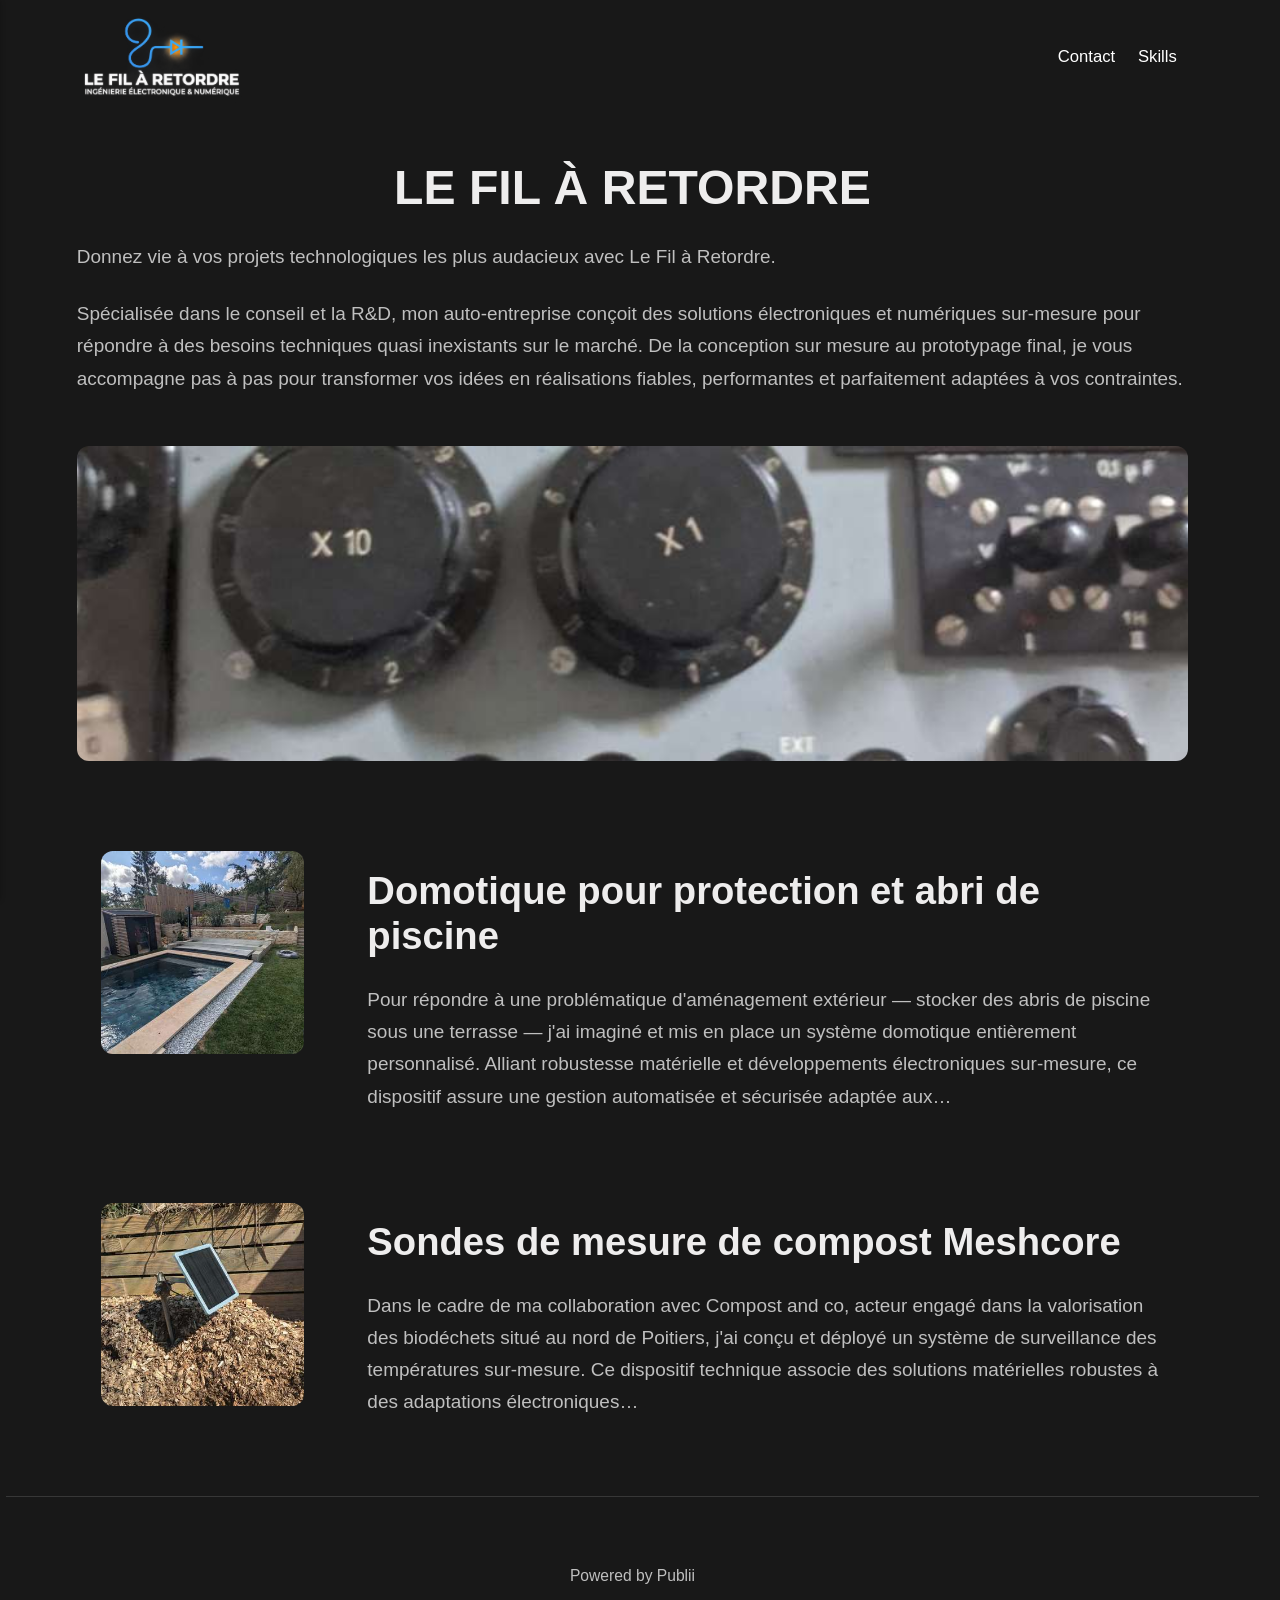
<file: index.html>
<!DOCTYPE html><html lang="fr"><head><meta charset="utf-8"><meta http-equiv="X-UA-Compatible" content="IE=edge"><meta name="viewport" content="width=device-width,initial-scale=1"><title>Le Fil à Retordre</title><meta name="generator" content="Publii Open-Source CMS for Static Site"><link rel="canonical" href="https://julienrat.github.io/lefilaretordre/"><link rel="alternate" type="application/atom+xml" href="https://julienrat.github.io/lefilaretordre/feed.xml" title="Le Fil à Retordre - RSS"><link rel="alternate" type="application/json" href="https://julienrat.github.io/lefilaretordre/feed.json" title="Le Fil à Retordre - JSON"><meta property="og:title" content="Le Fil à Retordre"><meta property="og:image" content="https://julienrat.github.io/lefilaretordre/media/website/Logo-cable-bleu-et-diode-lumineuse.png"><meta property="og:image:width" content="1697"><meta property="og:image:height" content="927"><meta property="og:site_name" content="Le Fil à Retordre"><meta property="og:description" content=""><meta property="og:url" content="https://julienrat.github.io/lefilaretordre/"><meta property="og:type" content="website"><link rel="stylesheet" href="https://julienrat.github.io/lefilaretordre/assets/css/style.css?v&#x3D;519131e8060291a4a00409a6a3310e10"><script type="application/ld+json">{"@context":"http://schema.org","@type":"Organization","name":"Le Fil à Retordre","logo":"https://julienrat.github.io/lefilaretordre/media/website/Logo-cable-bleu-et-diode-lumineuse.png","url":"https://julienrat.github.io/lefilaretordre/","sameAs":["https://www.linkedin.com/in/julienrat/"]}</script><noscript><style>img[loading] {
                    opacity: 1;
                }</style></noscript></head><body class="home-template"><header class="top js-header"><a class="logo" href="https://julienrat.github.io/lefilaretordre/"><img src="https://julienrat.github.io/lefilaretordre/media/website/Logo-cable-bleu-et-diode-lumineuse.png" alt="Le Fil à Retordre" width="1697" height="927"></a><nav class="navbar js-navbar" aria-label="Main"><button class="navbar__toggle js-toggle" aria-label="Menu" aria-haspopup="true" aria-expanded="false"><span class="navbar__toggle-box"><span class="navbar__toggle-inner">Menu</span></span></button><ul class="navbar__menu"><li><a href="https://julienrat.github.io/lefilaretordre/contact/" target="_self">Contact</a></li><li><a href="https://julienrat.github.io/lefilaretordre/domaines-de-competences/" target="_self">Skills</a></li></ul></nav></header><main><div class="hero"><header class="hero__content"><div class="wrapper"><h1 class="align-center"><strong>LE FIL À RETORDRE</strong></h1><p>Donnez vie à vos projets technologiques les plus audacieux avec Le Fil à Retordre.</p><p>Spécialisée dans le conseil et la R&amp;D, mon auto-entreprise conçoit des solutions électroniques et numériques sur-mesure pour répondre à des besoins techniques quasi inexistants sur le marché. De la conception sur mesure au prototypage final, je vous accompagne pas à pas pour transformer vos idées en réalisations fiables, performantes et parfaitement adaptées à vos contraintes.</p></div></header><figure class="hero__image"><div class="hero__image-wrapper"><img src="https://julienrat.github.io/lefilaretordre/media/website/IMG_20200110_142027_preview-2.jpeg" srcset="https://julienrat.github.io/lefilaretordre/media/website/responsive/IMG_20200110_142027_preview-2-xs.jpeg 640w, https://julienrat.github.io/lefilaretordre/media/website/responsive/IMG_20200110_142027_preview-2-sm.jpeg 768w, https://julienrat.github.io/lefilaretordre/media/website/responsive/IMG_20200110_142027_preview-2-md.jpeg 1024w, https://julienrat.github.io/lefilaretordre/media/website/responsive/IMG_20200110_142027_preview-2-lg.jpeg 1366w, https://julienrat.github.io/lefilaretordre/media/website/responsive/IMG_20200110_142027_preview-2-xl.jpeg 1600w, https://julienrat.github.io/lefilaretordre/media/website/responsive/IMG_20200110_142027_preview-2-2xl.jpeg 1920w" sizes="88vw" loading="eager" width="1783" height="322" alt=""></div></figure></div><div class="wrapper feed"><article class="feed__item feed__item--centered"><figure class="feed__image"><img src="https://julienrat.github.io/lefilaretordre/media/posts/5/PXL_20260821_090522345.jpg" srcset="https://julienrat.github.io/lefilaretordre/media/posts/5/responsive/PXL_20260821_090522345-xs.jpg 640w, https://julienrat.github.io/lefilaretordre/media/posts/5/responsive/PXL_20260821_090522345-sm.jpg 768w, https://julienrat.github.io/lefilaretordre/media/posts/5/responsive/PXL_20260821_090522345-md.jpg 1024w" sizes="(min-width: 600px) calc(4.38vw + 143px), 87.86vw" loading="lazy" height="2268" width="4032" alt=""></figure><div class="feed__content"><header><div class="feed__meta"></div><h2 class="feed__title"><a href="https://julienrat.github.io/lefilaretordre/domotique-pour-protection-et-abri-de-piscine/">Domotique pour protection et abri de piscine</a></h2></header><p>Pour répondre à une problématique d'aménagement extérieur — stocker des abris de piscine sous une terrasse — j'ai imaginé et mis en place un système domotique entièrement personnalisé. Alliant robustesse matérielle et développements électroniques sur-mesure, ce dispositif assure une gestion automatisée et sécurisée adaptée aux&hellip;</p></div></article><article class="feed__item feed__item--centered"><figure class="feed__image"><img src="https://julienrat.github.io/lefilaretordre/media/posts/3/PXL_20260320_132410784_preview-2.jpeg" srcset="https://julienrat.github.io/lefilaretordre/media/posts/3/responsive/PXL_20260320_132410784_preview-2-xs.jpeg 640w, https://julienrat.github.io/lefilaretordre/media/posts/3/responsive/PXL_20260320_132410784_preview-2-sm.jpeg 768w, https://julienrat.github.io/lefilaretordre/media/posts/3/responsive/PXL_20260320_132410784_preview-2-md.jpeg 1024w" sizes="(min-width: 600px) calc(4.38vw + 143px), 87.86vw" loading="lazy" height="1440" width="2560" alt=""></figure><div class="feed__content"><header><div class="feed__meta"></div><h2 class="feed__title"><a href="https://julienrat.github.io/lefilaretordre/sondes-de-mesure-de-compost-meshcore/">Sondes de mesure de compost Meshcore</a></h2></header><p>Dans le cadre de ma collaboration avec Compost and co, acteur engagé dans la valorisation des biodéchets situé au nord de Poitiers, j'ai conçu et déployé un système de surveillance des températures sur-mesure. Ce dispositif technique associe des solutions matérielles robustes à des adaptations électroniques&hellip;</p></div></article></div></main><footer class="footer"><div class="wrapper"><div class="footer__copyright"><p>Powered by Publii</p></div><div class="footer__social"><a href="https://www.linkedin.com/in/julienrat/" aria-label="LinkedIn"><svg><use xlink:href="https://julienrat.github.io/lefilaretordre/assets/svg/svg-map.svg#linkedin"/></svg></a></div><button id="backToTop" class="footer__bttop" aria-label="Back to top" title="Back to top"><svg width="20" height="20"><use xlink:href="https://julienrat.github.io/lefilaretordre/assets/svg/svg-map.svg#toparrow"/></svg></button></div></footer><script defer="defer" src="https://julienrat.github.io/lefilaretordre/assets/js/scripts.min.js?v&#x3D;548663b90e1600fd2c2dd54433d04b71"></script><script>window.publiiThemeMenuConfig={mobileMenuMode:'sidebar',animationSpeed:300,submenuWidth: 'auto',doubleClickTime:500,mobileMenuExpandableSubmenus:true,relatedContainerForOverlayMenuSelector:'.top'};</script><script>var images = document.querySelectorAll('img[loading]');
        for (var i = 0; i < images.length; i++) {
            if (images[i].complete) {
                images[i].classList.add('is-loaded');
            } else {
                images[i].addEventListener('load', function () {
                    this.classList.add('is-loaded');
                }, false);
            }
        }</script></body></html>
</file>
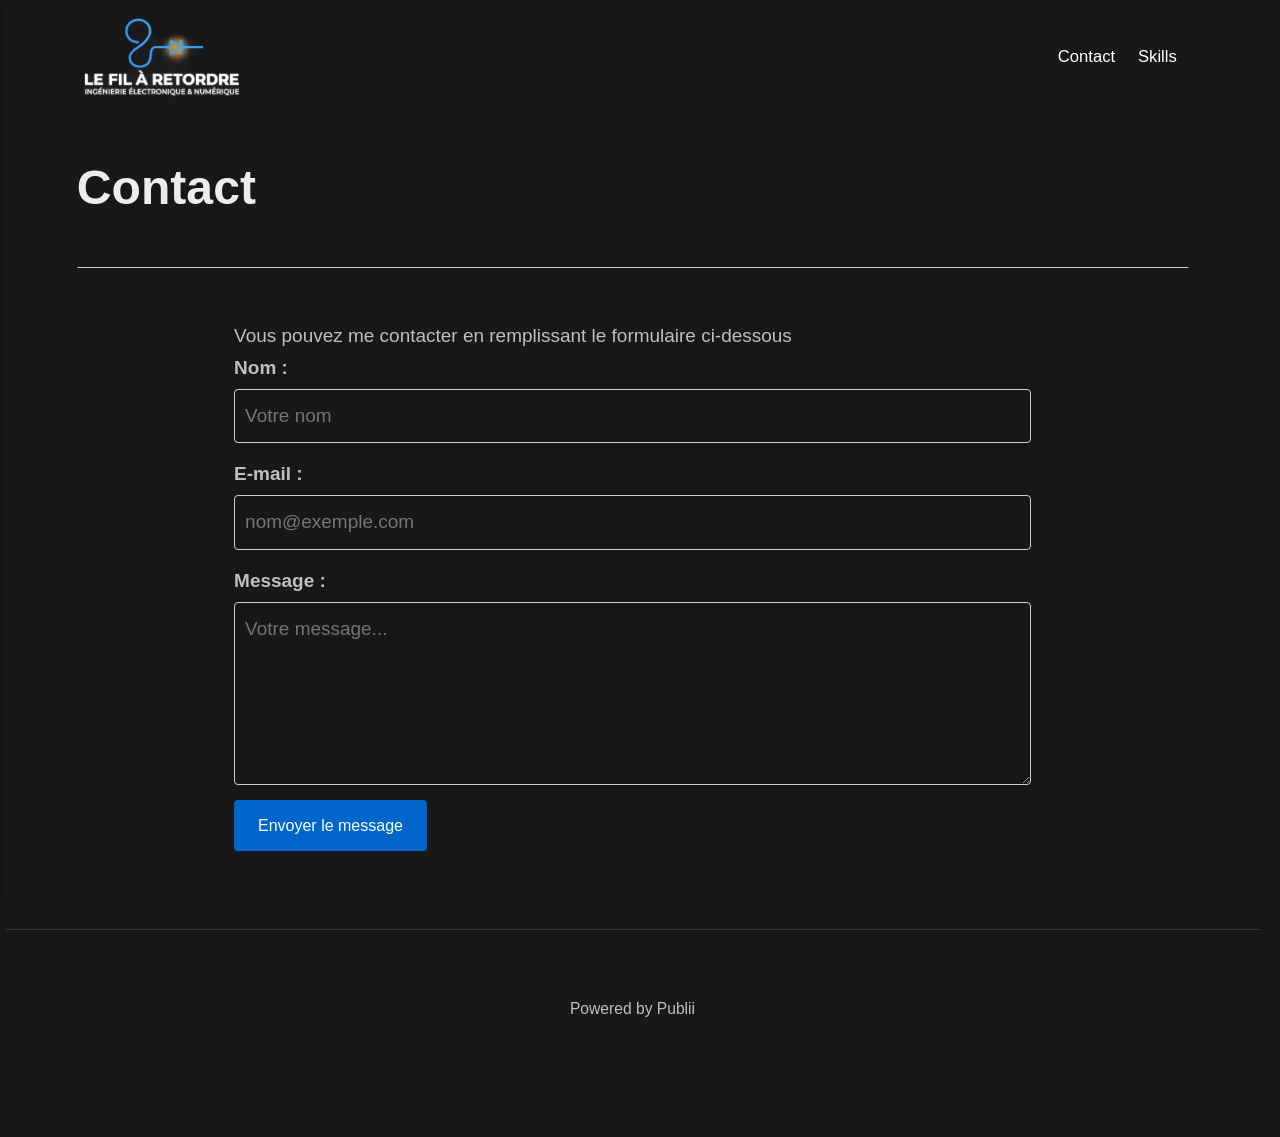
<file: contact/index.html>
<!DOCTYPE html><html lang="fr"><head><meta charset="utf-8"><meta http-equiv="X-UA-Compatible" content="IE=edge"><meta name="viewport" content="width=device-width,initial-scale=1"><title>Contact - Le Fil à Retordre</title><meta name="description" content="--&gt; Vous pouvez me contacter en remplissant le formulaire ci-dessous Nom : E-mail : Message : Envoyer le message"><meta name="generator" content="Publii Open-Source CMS for Static Site"><link rel="canonical" href="https://julienrat.github.io/lefilaretordre/contact/"><link rel="alternate" type="application/atom+xml" href="https://julienrat.github.io/lefilaretordre/feed.xml" title="Le Fil à Retordre - RSS"><link rel="alternate" type="application/json" href="https://julienrat.github.io/lefilaretordre/feed.json" title="Le Fil à Retordre - JSON"><meta property="og:title" content="Contact"><meta property="og:image" content="https://julienrat.github.io/lefilaretordre/media/website/Logo-cable-bleu-et-diode-lumineuse.png"><meta property="og:image:width" content="1697"><meta property="og:image:height" content="927"><meta property="og:site_name" content="Le Fil à Retordre"><meta property="og:description" content="--&gt; Vous pouvez me contacter en remplissant le formulaire ci-dessous Nom : E-mail : Message : Envoyer le message"><meta property="og:url" content="https://julienrat.github.io/lefilaretordre/contact/"><meta property="og:type" content="article"><link rel="stylesheet" href="https://julienrat.github.io/lefilaretordre/assets/css/style.css?v&#x3D;519131e8060291a4a00409a6a3310e10"><script type="application/ld+json">{"@context":"http://schema.org","@type":"Article","mainEntityOfPage":{"@type":"WebPage","@id":"https://julienrat.github.io/lefilaretordre/contact/"},"headline":"Contact","datePublished":"2026-10-27T17:14+01:00","dateModified":"2026-10-28T00:44+01:00","image":{"@type":"ImageObject","url":"https://julienrat.github.io/lefilaretordre/media/website/Logo-cable-bleu-et-diode-lumineuse.png","height":927,"width":1697},"description":"--> Vous pouvez me contacter en remplissant le formulaire ci-dessous Nom : E-mail : Message : Envoyer le message","author":{"@type":"Person","name":"Julien RAT","url":"https://julienrat.github.io/lefilaretordre/authors/julien-rat/"},"publisher":{"@type":"Organization","name":"Julien RAT","logo":{"@type":"ImageObject","url":"https://julienrat.github.io/lefilaretordre/media/website/Logo-cable-bleu-et-diode-lumineuse.png","height":927,"width":1697}}}</script><noscript><style>img[loading] {
                    opacity: 1;
                }</style></noscript></head><body class="page-template"><header class="top js-header"><a class="logo" href="https://julienrat.github.io/lefilaretordre/"><img src="https://julienrat.github.io/lefilaretordre/media/website/Logo-cable-bleu-et-diode-lumineuse.png" alt="Le Fil à Retordre" width="1697" height="927"></a><nav class="navbar js-navbar" aria-label="Main"><button class="navbar__toggle js-toggle" aria-label="Menu" aria-haspopup="true" aria-expanded="false"><span class="navbar__toggle-box"><span class="navbar__toggle-inner">Menu</span></span></button><ul class="navbar__menu"><li class="active"><a href="https://julienrat.github.io/lefilaretordre/contact/" target="_self">Contact</a></li><li><a href="https://julienrat.github.io/lefilaretordre/domaines-de-competences/" target="_self">Skills</a></li></ul></nav></header><main class="page"><article class="content"><div class="hero hero--noimage"><header class="hero__content"><div class="wrapper"><h1>Contact</h1></div></header></div><div class="entry-wrapper content__entry"><form action="https://formsubmit.co/julienrat@riseup.net" method="POST"><input type="hidden" name="_next" value="https://votre-site.com/merci.html"> <input type="text" name="_honey" style="display: none;"><div>Vous pouvez me contacter en remplissant le formulaire ci-dessous</div><input type="hidden" name="_subject" value="Nouveau message depuis le site Web !"> <input type="text" name="_honey" style="display: none;"> <input type="hidden" name="_next" value="https://julienrat.github.io/lefilaretordre/merci"><div style="margin-bottom: 15px;"><label style="display: block; font-weight: bold; margin-bottom: 5px;" for="name">Nom :</label> <input type="text" id="name" name="name" required="" placeholder="Votre nom" style="width: 100%; padding: 10px; border: 1px solid #ccc; border-radius: 4px;"></div><div style="margin-bottom: 15px;"><label style="display: block; font-weight: bold; margin-bottom: 5px;" for="email">E-mail :</label> <input type="email" id="email" name="email" required="" placeholder="nom@exemple.com" style="width: 100%; padding: 10px; border: 1px solid #ccc; border-radius: 4px;"></div><div style="margin-bottom: 15px;"><label style="display: block; font-weight: bold; margin-bottom: 5px;" for="message">Message :</label> <textarea id="message" style="width: 100%; padding: 10px; border: 1px solid #ccc; border-radius: 4px;" name="message" required="" rows="5" placeholder="Votre message..."></textarea></div><button style="background-color: #0066cc; color: white; border: none; padding: 12px 24px; border-radius: 4px; cursor: pointer; font-size: 16px;" type="submit">Envoyer le message</button></form></div></article></main><footer class="footer"><div class="wrapper"><div class="footer__copyright"><p>Powered by Publii</p></div><div class="footer__social"><a href="https://www.linkedin.com/in/julienrat/" aria-label="LinkedIn"><svg><use xlink:href="https://julienrat.github.io/lefilaretordre/assets/svg/svg-map.svg#linkedin"/></svg></a></div><button id="backToTop" class="footer__bttop" aria-label="Back to top" title="Back to top"><svg width="20" height="20"><use xlink:href="https://julienrat.github.io/lefilaretordre/assets/svg/svg-map.svg#toparrow"/></svg></button></div></footer><script defer="defer" src="https://julienrat.github.io/lefilaretordre/assets/js/scripts.min.js?v&#x3D;548663b90e1600fd2c2dd54433d04b71"></script><script>window.publiiThemeMenuConfig={mobileMenuMode:'sidebar',animationSpeed:300,submenuWidth: 'auto',doubleClickTime:500,mobileMenuExpandableSubmenus:true,relatedContainerForOverlayMenuSelector:'.top'};</script><script>var images = document.querySelectorAll('img[loading]');
        for (var i = 0; i < images.length; i++) {
            if (images[i].complete) {
                images[i].classList.add('is-loaded');
            } else {
                images[i].addEventListener('load', function () {
                    this.classList.add('is-loaded');
                }, false);
            }
        }</script></body></html>
</file>
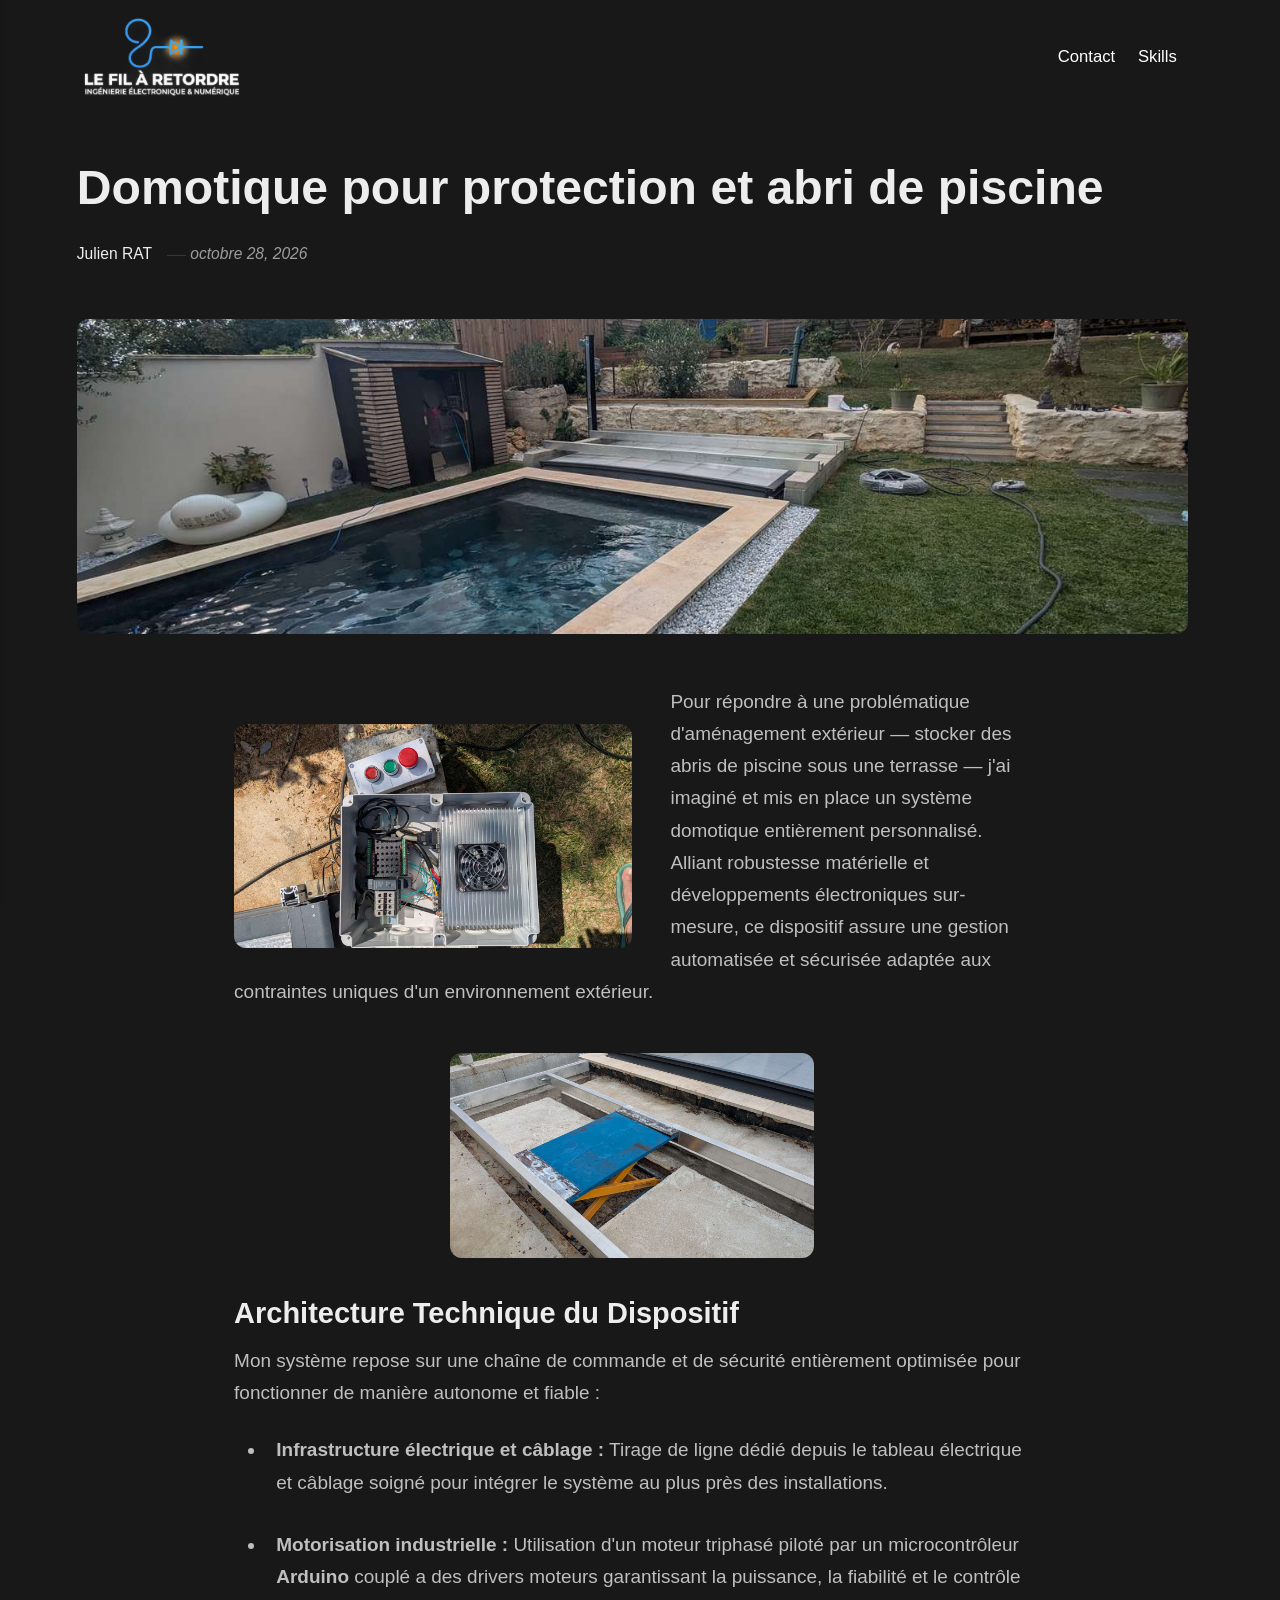
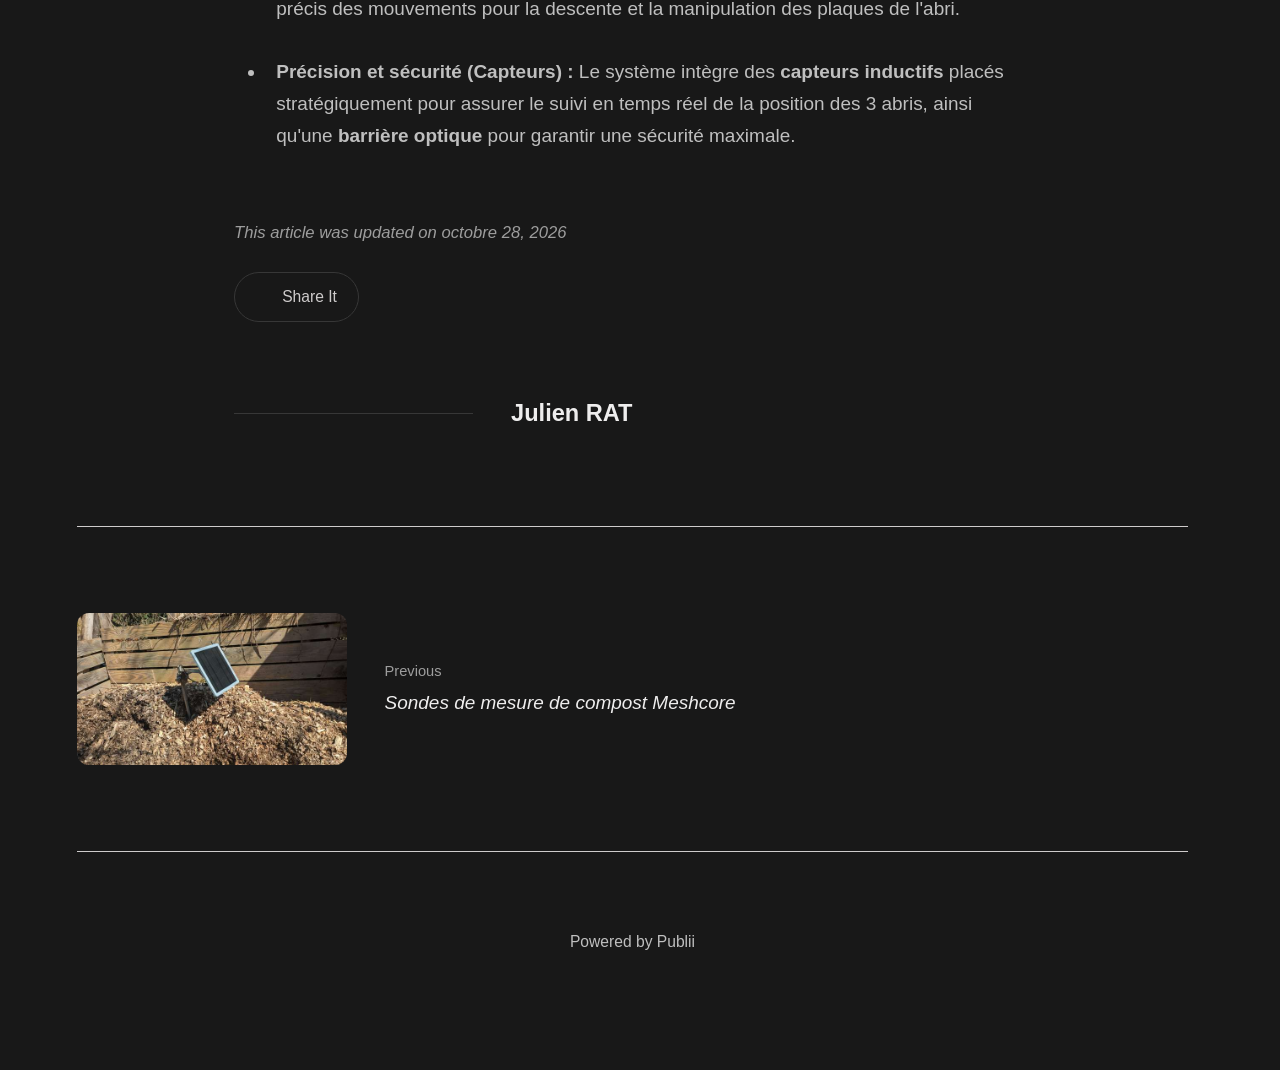
<file: domotique-pour-protection-et-abri-de-piscine/index.html>
<!DOCTYPE html><html lang="fr"><head><meta charset="utf-8"><meta http-equiv="X-UA-Compatible" content="IE=edge"><meta name="viewport" content="width=device-width,initial-scale=1"><title>Domotique pour protection et abri de piscine - Le Fil à Retordre</title><meta name="description" content="Pour répondre à une problématique d&#x27;aménagement extérieur — stocker des abris de piscine sous une terrasse — j&#x27;ai imaginé et mis en place un système domotique entièrement personnalisé. Alliant robustesse matérielle et développements électroniques sur-mesure, ce dispositif assure une gestion automatisée et sécurisée adaptée aux&amp;hellip;"><meta name="generator" content="Publii Open-Source CMS for Static Site"><link rel="canonical" href="https://julienrat.github.io/lefilaretordre/domotique-pour-protection-et-abri-de-piscine/"><link rel="alternate" type="application/atom+xml" href="https://julienrat.github.io/lefilaretordre/feed.xml" title="Le Fil à Retordre - RSS"><link rel="alternate" type="application/json" href="https://julienrat.github.io/lefilaretordre/feed.json" title="Le Fil à Retordre - JSON"><meta property="og:title" content="Domotique pour protection et abri de piscine"><meta property="og:image" content="https://julienrat.github.io/lefilaretordre/media/posts/5/PXL_20260821_090522345.jpg"><meta property="og:image:width" content="4032"><meta property="og:image:height" content="2268"><meta property="og:site_name" content="Le Fil à Retordre"><meta property="og:description" content="Pour répondre à une problématique d&#x27;aménagement extérieur — stocker des abris de piscine sous une terrasse — j&#x27;ai imaginé et mis en place un système domotique entièrement personnalisé. Alliant robustesse matérielle et développements électroniques sur-mesure, ce dispositif assure une gestion automatisée et sécurisée adaptée aux&amp;hellip;"><meta property="og:url" content="https://julienrat.github.io/lefilaretordre/domotique-pour-protection-et-abri-de-piscine/"><meta property="og:type" content="article"><link rel="stylesheet" href="https://julienrat.github.io/lefilaretordre/assets/css/style.css?v&#x3D;519131e8060291a4a00409a6a3310e10"><script type="application/ld+json">{"@context":"http://schema.org","@type":"Article","mainEntityOfPage":{"@type":"WebPage","@id":"https://julienrat.github.io/lefilaretordre/domotique-pour-protection-et-abri-de-piscine/"},"headline":"Domotique pour protection et abri de piscine","datePublished":"2026-10-28T01:13+01:00","dateModified":"2026-10-28T09:00+01:00","image":{"@type":"ImageObject","url":"https://julienrat.github.io/lefilaretordre/media/posts/5/PXL_20260821_090522345.jpg","height":2268,"width":4032},"description":"Pour répondre à une problématique d'aménagement extérieur — stocker des abris de piscine sous une terrasse — j'ai imaginé et mis en place un système domotique entièrement personnalisé. Alliant robustesse matérielle et développements électroniques sur-mesure, ce dispositif assure une gestion automatisée et sécurisée adaptée aux&hellip;","author":{"@type":"Person","name":"Julien RAT","url":"https://julienrat.github.io/lefilaretordre/authors/julien-rat/"},"publisher":{"@type":"Organization","name":"Julien RAT","logo":{"@type":"ImageObject","url":"https://julienrat.github.io/lefilaretordre/media/website/Logo-cable-bleu-et-diode-lumineuse.png","height":927,"width":1697}}}</script><noscript><style>img[loading] {
                    opacity: 1;
                }</style></noscript></head><body class="post-template"><header class="top js-header"><a class="logo" href="https://julienrat.github.io/lefilaretordre/"><img src="https://julienrat.github.io/lefilaretordre/media/website/Logo-cable-bleu-et-diode-lumineuse.png" alt="Le Fil à Retordre" width="1697" height="927"></a><nav class="navbar js-navbar" aria-label="Main"><button class="navbar__toggle js-toggle" aria-label="Menu" aria-haspopup="true" aria-expanded="false"><span class="navbar__toggle-box"><span class="navbar__toggle-inner">Menu</span></span></button><ul class="navbar__menu"><li><a href="https://julienrat.github.io/lefilaretordre/contact/" target="_self">Contact</a></li><li><a href="https://julienrat.github.io/lefilaretordre/domaines-de-competences/" target="_self">Skills</a></li></ul></nav></header><main class="post"><article class="content"><div class="hero"><header class="hero__content"><div class="wrapper"><h1>Domotique pour protection et abri de piscine</h1><div class="feed__meta content__meta"><a href="https://julienrat.github.io/lefilaretordre/authors/julien-rat/" class="feed__author">Julien RAT</a> <time datetime="2026-10-28T01:13" class="feed__date">octobre 28, 2026</time></div></div></header><figure class="hero__image"><div class="hero__image-wrapper"><img src="https://julienrat.github.io/lefilaretordre/media/posts/5/PXL_20260821_090522345.jpg" srcset="https://julienrat.github.io/lefilaretordre/media/posts/5/responsive/PXL_20260821_090522345-xs.jpg 640w, https://julienrat.github.io/lefilaretordre/media/posts/5/responsive/PXL_20260821_090522345-sm.jpg 768w, https://julienrat.github.io/lefilaretordre/media/posts/5/responsive/PXL_20260821_090522345-md.jpg 1024w, https://julienrat.github.io/lefilaretordre/media/posts/5/responsive/PXL_20260821_090522345-lg.jpg 1366w, https://julienrat.github.io/lefilaretordre/media/posts/5/responsive/PXL_20260821_090522345-xl.jpg 1600w, https://julienrat.github.io/lefilaretordre/media/posts/5/responsive/PXL_20260821_090522345-2xl.jpg 1920w" sizes="88vw" loading="eager" height="2268" width="4032" alt=""></div></figure></div><div class="entry-wrapper content__entry"><div class="container"><div id="model-response-message-contentr_efbd90b1325b8460" class="markdown markdown-main-panel md-content enable-luminous-fast-follows enable-updated-hr-color" dir="ltr" aria-busy="false" aria-live="polite"><figure class="post__image post__image--left"><img loading="lazy" src="https://julienrat.github.io/lefilaretordre/media/posts/5/PXL_20260718_105013225.MP.jpg" alt="" width="4032" height="2268" sizes="(max-width: 1920px) 100vw, 1920px" srcset="https://julienrat.github.io/lefilaretordre/media/posts/5/responsive/PXL_20260718_105013225.MP-xs.jpg 640w, https://julienrat.github.io/lefilaretordre/media/posts/5/responsive/PXL_20260718_105013225.MP-sm.jpg 768w, https://julienrat.github.io/lefilaretordre/media/posts/5/responsive/PXL_20260718_105013225.MP-md.jpg 1024w, https://julienrat.github.io/lefilaretordre/media/posts/5/responsive/PXL_20260718_105013225.MP-lg.jpg 1366w, https://julienrat.github.io/lefilaretordre/media/posts/5/responsive/PXL_20260718_105013225.MP-xl.jpg 1600w, https://julienrat.github.io/lefilaretordre/media/posts/5/responsive/PXL_20260718_105013225.MP-2xl.jpg 1920w"></figure>Pour répondre à une problématique d'aménagement extérieur — stocker des abris de piscine sous une terrasse — j'ai imaginé et mis en place un système domotique entièrement personnalisé. Alliant robustesse matérielle et développements électroniques sur-mesure, ce dispositif assure une gestion automatisée et sécurisée adaptée aux contraintes uniques d'un environnement extérieur.<p></p><h3 data-path-to-node="4"><figure class="post__image post__image--center"><img loading="lazy" src="https://julienrat.github.io/lefilaretordre/media/posts/5/PXL_20260629_075053554.jpg" alt="" width="364" height="205" sizes="(max-width: 1920px) 100vw, 1920px" srcset="https://julienrat.github.io/lefilaretordre/media/posts/5/responsive/PXL_20260629_075053554-xs.jpg 640w, https://julienrat.github.io/lefilaretordre/media/posts/5/responsive/PXL_20260629_075053554-sm.jpg 768w, https://julienrat.github.io/lefilaretordre/media/posts/5/responsive/PXL_20260629_075053554-md.jpg 1024w, https://julienrat.github.io/lefilaretordre/media/posts/5/responsive/PXL_20260629_075053554-lg.jpg 1366w, https://julienrat.github.io/lefilaretordre/media/posts/5/responsive/PXL_20260629_075053554-xl.jpg 1600w, https://julienrat.github.io/lefilaretordre/media/posts/5/responsive/PXL_20260629_075053554-2xl.jpg 1920w"></figure></h3><h3 data-path-to-node="4">Architecture Technique du Dispositif</h3><p data-path-to-node="5">Mon système repose sur une chaîne de commande et de sécurité entièrement optimisée pour fonctionner de manière autonome et fiable :</p><ul data-path-to-node="6"><li><p data-path-to-node="6,0,0"><strong data-path-to-node="6,0,0" data-index-in-node="0">Infrastructure électrique et câblage :</strong> Tirage de ligne dédié depuis le tableau électrique et câblage soigné pour intégrer le système au plus près des installations.</p></li><li><p data-path-to-node="6,1,0"><strong data-path-to-node="6,1,0" data-index-in-node="0">Motorisation industrielle :</strong> Utilisation d'un moteur triphasé piloté par un microcontrôleur <strong data-path-to-node="6,1,0" data-index-in-node="91">Arduino </strong>couplé a des drivers moteurs garantissant la puissance, la fiabilité et le contrôle précis des mouvements pour la descente et la manipulation des plaques de l'abri.</p></li><li><p data-path-to-node="6,2,0"><strong data-path-to-node="6,2,0" data-index-in-node="0">Précision et sécurité (Capteurs) :</strong> Le système intègre des <strong data-path-to-node="6,2,0" data-index-in-node="58">capteurs inductifs</strong> placés stratégiquement pour assurer le suivi en temps réel de la position des 3 abris, ainsi qu'une <strong data-path-to-node="6,2,0" data-index-in-node="177">barrière optique</strong> pour garantir une sécurité maximale.</p></li></ul></div></div></div><footer class="content__footer"><div class="entry-wrapper"><p class="content__updated">This article was updated on octobre 28, 2026</p><div class="content__actions"><div class="content__share"><button class="btn--icon content__share-button js-content__share-button"><svg width="20" height="20" aria-hidden="true"><use xlink:href="https://julienrat.github.io/lefilaretordre/assets/svg/svg-map.svg#share"></use></svg> <span>Share It</span></button><div class="content__share-popup js-content__share-popup"></div></div></div><div class="content__bio bio"><div><h3 class="h4 bio__name"><a href="https://julienrat.github.io/lefilaretordre/authors/julien-rat/" rel="author">Julien RAT</a></h3></div></div></div><nav class="content__nav"><div class="wrapper"><div class="content__nav-inner"><div class="content__nav-prev"><a href="https://julienrat.github.io/lefilaretordre/sondes-de-mesure-de-compost-meshcore/" class="content__nav-link" rel="prev"><figure class="content__nav-image"><img src="https://julienrat.github.io/lefilaretordre/media/posts/3/responsive/PXL_20260320_132410784_preview-2-xs.jpeg" class="lazyload" loading="lazy" alt="" height="1440" width="1440"></figure><div><span>Previous</span> Sondes de mesure de compost Meshcore</div></a></div></div></div></nav></footer></article></main><footer class="footer footer--glued"><div class="wrapper"><div class="footer__copyright"><p>Powered by Publii</p></div><div class="footer__social"><a href="https://www.linkedin.com/in/julienrat/" aria-label="LinkedIn"><svg><use xlink:href="https://julienrat.github.io/lefilaretordre/assets/svg/svg-map.svg#linkedin"/></svg></a></div><button id="backToTop" class="footer__bttop" aria-label="Back to top" title="Back to top"><svg width="20" height="20"><use xlink:href="https://julienrat.github.io/lefilaretordre/assets/svg/svg-map.svg#toparrow"/></svg></button></div></footer><script defer="defer" src="https://julienrat.github.io/lefilaretordre/assets/js/scripts.min.js?v&#x3D;548663b90e1600fd2c2dd54433d04b71"></script><script>window.publiiThemeMenuConfig={mobileMenuMode:'sidebar',animationSpeed:300,submenuWidth: 'auto',doubleClickTime:500,mobileMenuExpandableSubmenus:true,relatedContainerForOverlayMenuSelector:'.top'};</script><script>var images = document.querySelectorAll('img[loading]');
        for (var i = 0; i < images.length; i++) {
            if (images[i].complete) {
                images[i].classList.add('is-loaded');
            } else {
                images[i].addEventListener('load', function () {
                    this.classList.add('is-loaded');
                }, false);
            }
        }</script></body></html>
</file>
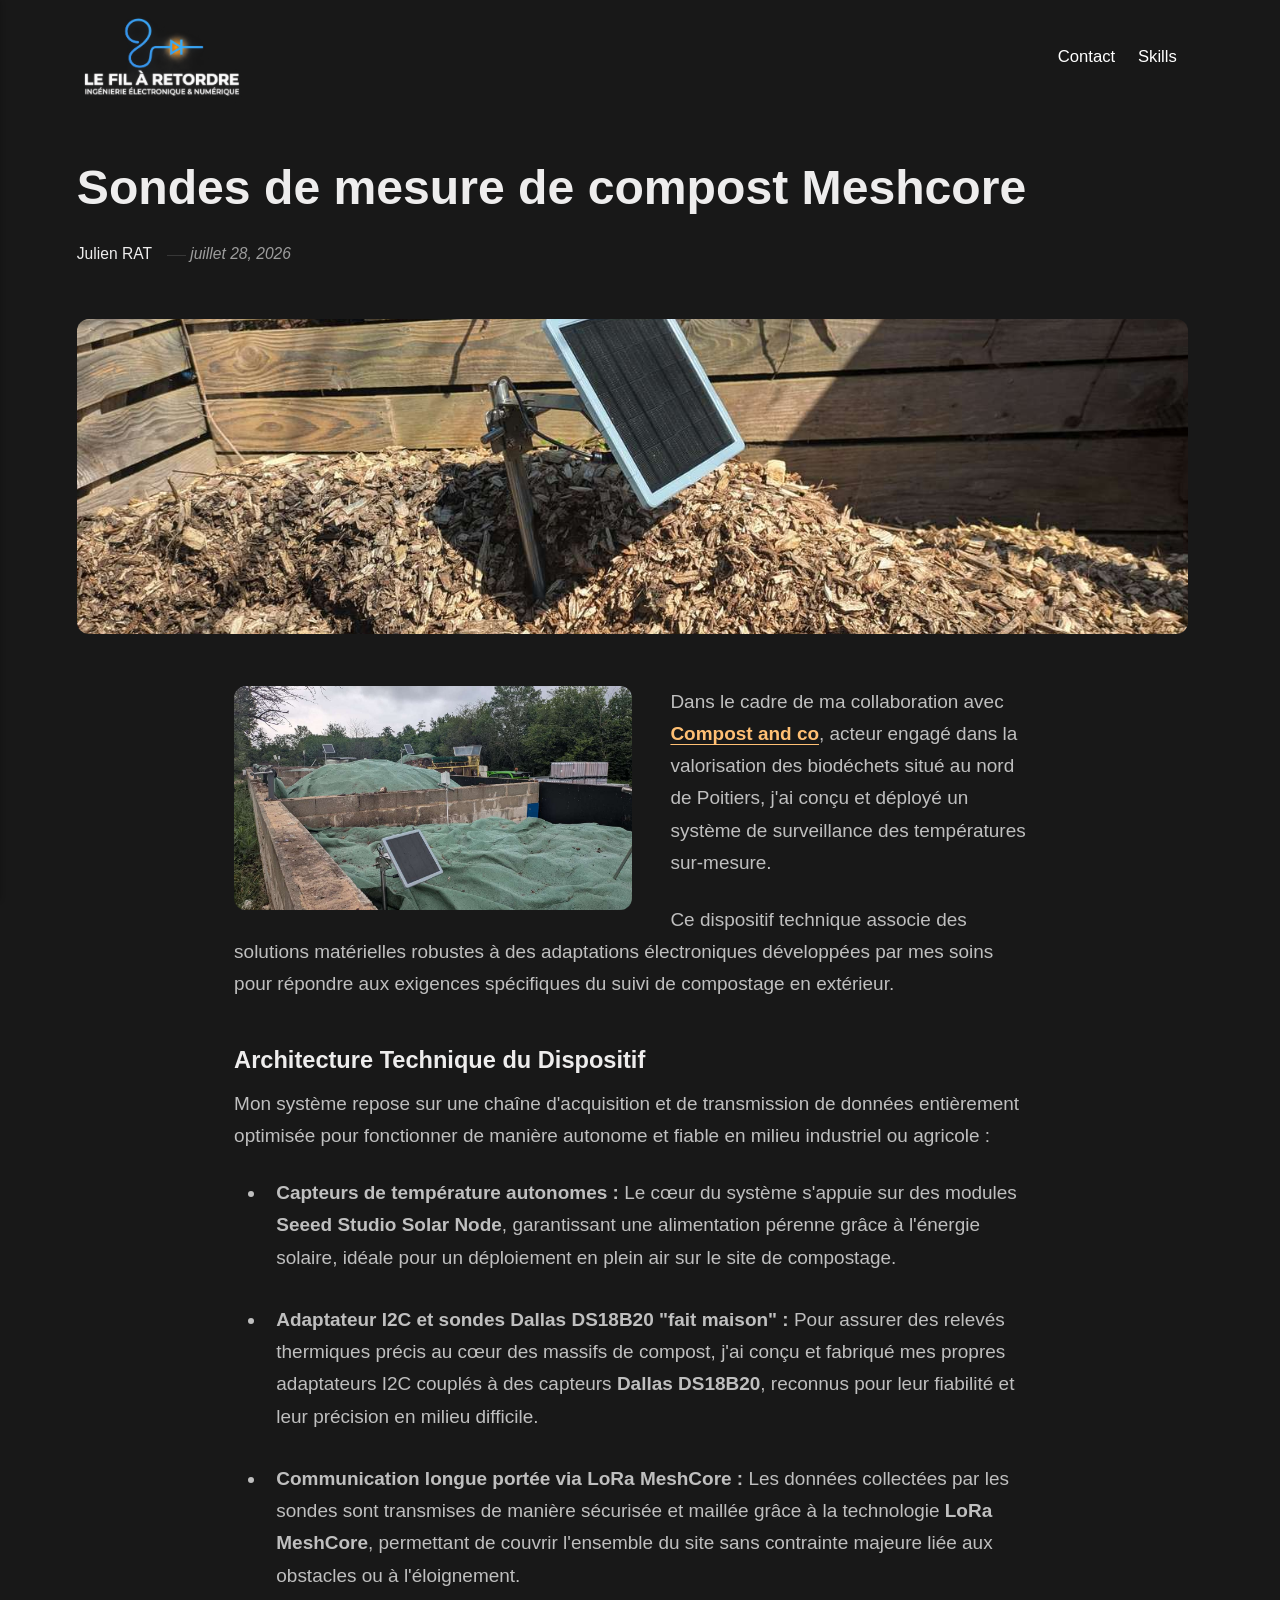
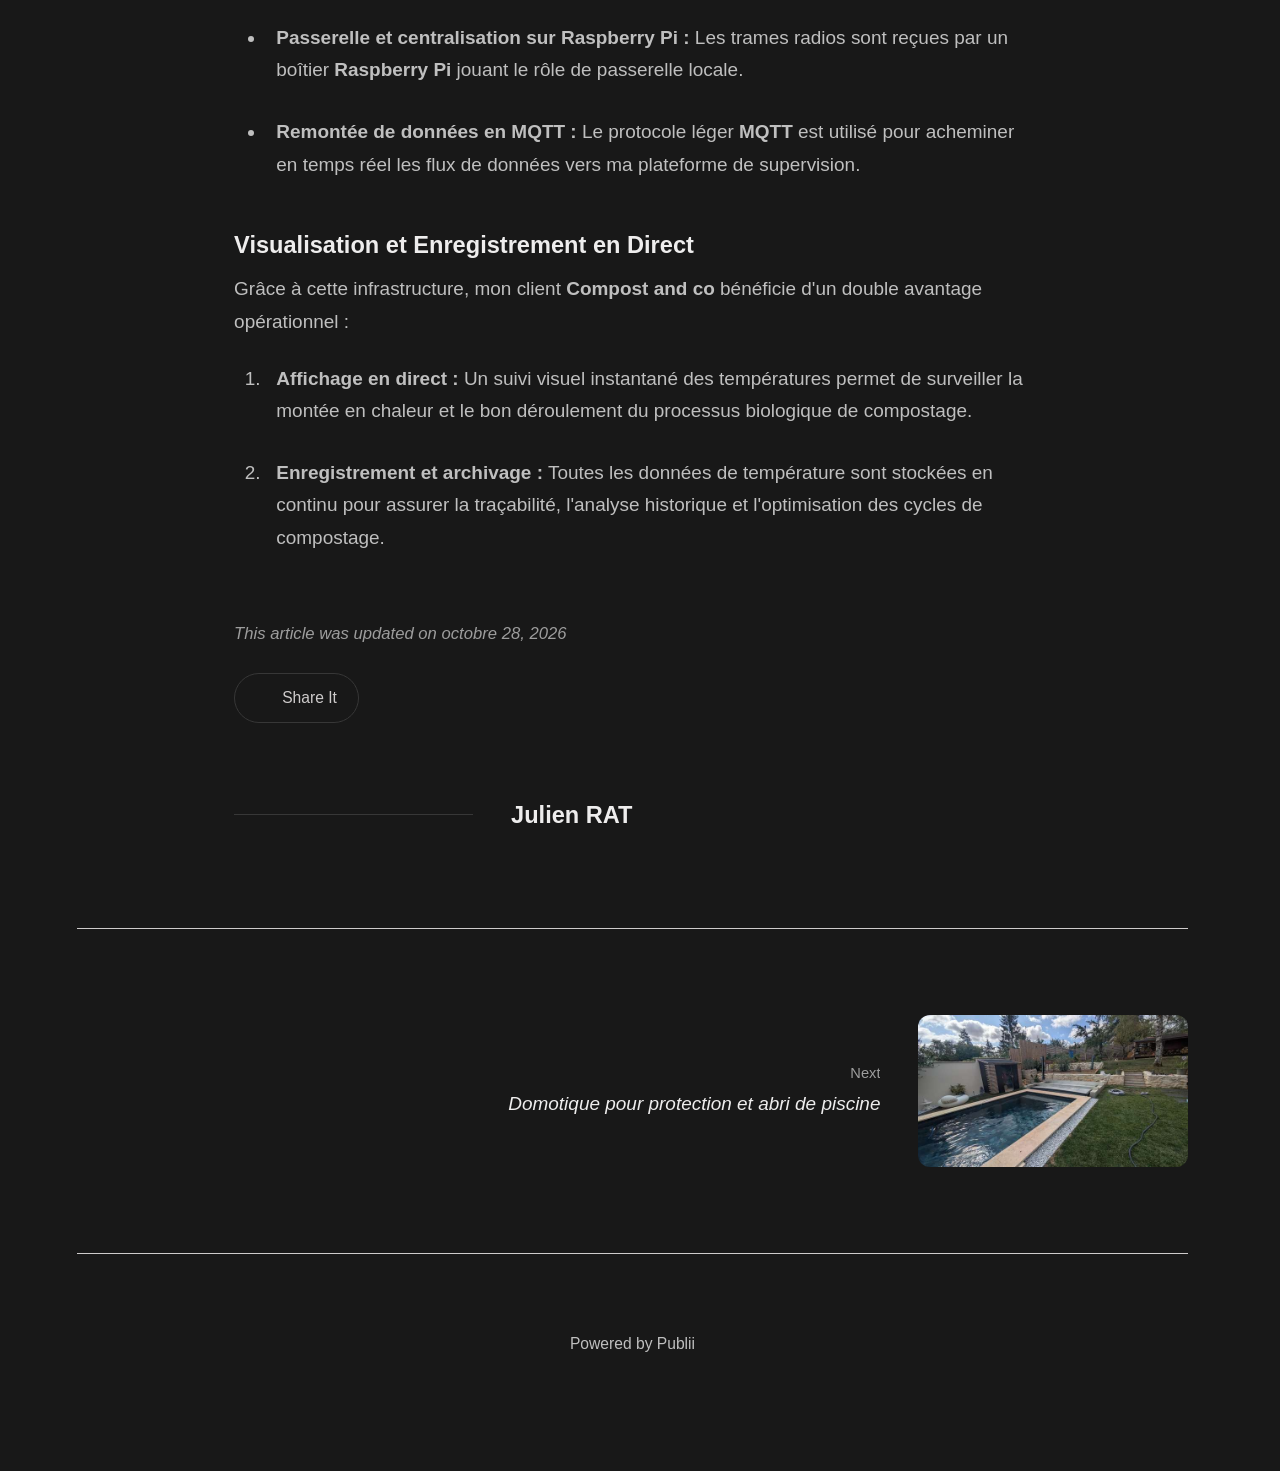
<file: sondes-de-mesure-de-compost-meshcore/index.html>
<!DOCTYPE html><html lang="fr"><head><meta charset="utf-8"><meta http-equiv="X-UA-Compatible" content="IE=edge"><meta name="viewport" content="width=device-width,initial-scale=1"><title>Sondes de mesure de compost Meshcore - Le Fil à Retordre</title><meta name="description" content="Dans le cadre de ma collaboration avec Compost and co, acteur engagé dans la valorisation des biodéchets situé au nord de Poitiers, j&#x27;ai conçu et déployé un système de surveillance des températures sur-mesure. Ce dispositif technique associe des solutions matérielles robustes à des adaptations électroniques&amp;hellip;"><meta name="generator" content="Publii Open-Source CMS for Static Site"><link rel="canonical" href="https://julienrat.github.io/lefilaretordre/sondes-de-mesure-de-compost-meshcore/"><link rel="alternate" type="application/atom+xml" href="https://julienrat.github.io/lefilaretordre/feed.xml" title="Le Fil à Retordre - RSS"><link rel="alternate" type="application/json" href="https://julienrat.github.io/lefilaretordre/feed.json" title="Le Fil à Retordre - JSON"><meta property="og:title" content="Sondes de mesure de compost Meshcore"><meta property="og:image" content="https://julienrat.github.io/lefilaretordre/media/posts/3/PXL_20260320_132410784_preview-2.jpeg"><meta property="og:image:width" content="2560"><meta property="og:image:height" content="1440"><meta property="og:site_name" content="Le Fil à Retordre"><meta property="og:description" content="Dans le cadre de ma collaboration avec Compost and co, acteur engagé dans la valorisation des biodéchets situé au nord de Poitiers, j&#x27;ai conçu et déployé un système de surveillance des températures sur-mesure. Ce dispositif technique associe des solutions matérielles robustes à des adaptations électroniques&amp;hellip;"><meta property="og:url" content="https://julienrat.github.io/lefilaretordre/sondes-de-mesure-de-compost-meshcore/"><meta property="og:type" content="article"><link rel="stylesheet" href="https://julienrat.github.io/lefilaretordre/assets/css/style.css?v&#x3D;519131e8060291a4a00409a6a3310e10"><script type="application/ld+json">{"@context":"http://schema.org","@type":"Article","mainEntityOfPage":{"@type":"WebPage","@id":"https://julienrat.github.io/lefilaretordre/sondes-de-mesure-de-compost-meshcore/"},"headline":"Sondes de mesure de compost Meshcore","datePublished":"2026-07-28T00:05+02:00","dateModified":"2026-10-28T08:36+01:00","image":{"@type":"ImageObject","url":"https://julienrat.github.io/lefilaretordre/media/posts/3/PXL_20260320_132410784_preview-2.jpeg","height":1440,"width":2560},"description":"Dans le cadre de ma collaboration avec Compost and co, acteur engagé dans la valorisation des biodéchets situé au nord de Poitiers, j'ai conçu et déployé un système de surveillance des températures sur-mesure. Ce dispositif technique associe des solutions matérielles robustes à des adaptations électroniques&hellip;","author":{"@type":"Person","name":"Julien RAT","url":"https://julienrat.github.io/lefilaretordre/authors/julien-rat/"},"publisher":{"@type":"Organization","name":"Julien RAT","logo":{"@type":"ImageObject","url":"https://julienrat.github.io/lefilaretordre/media/website/Logo-cable-bleu-et-diode-lumineuse.png","height":927,"width":1697}}}</script><noscript><style>img[loading] {
                    opacity: 1;
                }</style></noscript></head><body class="post-template"><header class="top js-header"><a class="logo" href="https://julienrat.github.io/lefilaretordre/"><img src="https://julienrat.github.io/lefilaretordre/media/website/Logo-cable-bleu-et-diode-lumineuse.png" alt="Le Fil à Retordre" width="1697" height="927"></a><nav class="navbar js-navbar" aria-label="Main"><button class="navbar__toggle js-toggle" aria-label="Menu" aria-haspopup="true" aria-expanded="false"><span class="navbar__toggle-box"><span class="navbar__toggle-inner">Menu</span></span></button><ul class="navbar__menu"><li><a href="https://julienrat.github.io/lefilaretordre/contact/" target="_self">Contact</a></li><li><a href="https://julienrat.github.io/lefilaretordre/domaines-de-competences/" target="_self">Skills</a></li></ul></nav></header><main class="post"><article class="content"><div class="hero"><header class="hero__content"><div class="wrapper"><h1>Sondes de mesure de compost Meshcore</h1><div class="feed__meta content__meta"><a href="https://julienrat.github.io/lefilaretordre/authors/julien-rat/" class="feed__author">Julien RAT</a> <time datetime="2026-07-28T00:05" class="feed__date">juillet 28, 2026</time></div></div></header><figure class="hero__image"><div class="hero__image-wrapper"><img src="https://julienrat.github.io/lefilaretordre/media/posts/3/PXL_20260320_132410784_preview-2.jpeg" srcset="https://julienrat.github.io/lefilaretordre/media/posts/3/responsive/PXL_20260320_132410784_preview-2-xs.jpeg 640w, https://julienrat.github.io/lefilaretordre/media/posts/3/responsive/PXL_20260320_132410784_preview-2-sm.jpeg 768w, https://julienrat.github.io/lefilaretordre/media/posts/3/responsive/PXL_20260320_132410784_preview-2-md.jpeg 1024w, https://julienrat.github.io/lefilaretordre/media/posts/3/responsive/PXL_20260320_132410784_preview-2-lg.jpeg 1366w, https://julienrat.github.io/lefilaretordre/media/posts/3/responsive/PXL_20260320_132410784_preview-2-xl.jpeg 1600w, https://julienrat.github.io/lefilaretordre/media/posts/3/responsive/PXL_20260320_132410784_preview-2-2xl.jpeg 1920w" sizes="88vw" loading="eager" height="1440" width="2560" alt=""></div></figure></div><div class="entry-wrapper content__entry"><figure class="post__image post__image--left"><img loading="lazy" src="https://julienrat.github.io/lefilaretordre/media/posts/3/PXL_20260504_124210208_preview-2.jpeg" alt="" width="2560" height="1440" sizes="(max-width: 1920px) 100vw, 1920px" srcset="https://julienrat.github.io/lefilaretordre/media/posts/3/responsive/PXL_20260504_124210208_preview-2-xs.jpeg 640w, https://julienrat.github.io/lefilaretordre/media/posts/3/responsive/PXL_20260504_124210208_preview-2-sm.jpeg 768w, https://julienrat.github.io/lefilaretordre/media/posts/3/responsive/PXL_20260504_124210208_preview-2-md.jpeg 1024w, https://julienrat.github.io/lefilaretordre/media/posts/3/responsive/PXL_20260504_124210208_preview-2-lg.jpeg 1366w, https://julienrat.github.io/lefilaretordre/media/posts/3/responsive/PXL_20260504_124210208_preview-2-xl.jpeg 1600w, https://julienrat.github.io/lefilaretordre/media/posts/3/responsive/PXL_20260504_124210208_preview-2-2xl.jpeg 1920w"></figure><p data-path-to-node="3">Dans le cadre de ma collaboration avec <strong data-path-to-node="3" data-index-in-node="39"><a href="https://compostinsitu.fr/" target="_blank" rel="noopener noreferrer">Compost and co</a></strong>, acteur engagé dans la valorisation des biodéchets situé au nord de Poitiers, j'ai conçu et déployé un système de surveillance des températures sur-mesure.</p><p data-path-to-node="4">Ce dispositif technique associe des solutions matérielles robustes à des adaptations électroniques développées par mes soins pour répondre aux exigences spécifiques du suivi de compostage en extérieur.</p><h4 data-path-to-node="6">Architecture Technique du Dispositif</h4><p data-path-to-node="7">Mon système repose sur une chaîne d'acquisition et de transmission de données entièrement optimisée pour fonctionner de manière autonome et fiable en milieu industriel ou agricole :</p><ul data-path-to-node="8"><li><p data-path-to-node="8,0,0"><strong data-path-to-node="8,0,0" data-index-in-node="0">Capteurs de température autonomes :</strong> Le cœur du système s'appuie sur des modules <strong data-path-to-node="8,0,0" data-index-in-node="80">Seeed Studio Solar Node</strong>, garantissant une alimentation pérenne grâce à l'énergie solaire, idéale pour un déploiement en plein air sur le site de compostage.</p></li><li><p data-path-to-node="8,1,0"><strong data-path-to-node="8,1,0" data-index-in-node="0">Adaptateur I2C et sondes Dallas DS18B20 "fait maison" :</strong> Pour assurer des relevés thermiques précis au cœur des massifs de compost, j'ai conçu et fabriqué mes propres adaptateurs I2C couplés à des capteurs <strong data-path-to-node="8,1,0" data-index-in-node="205">Dallas DS18B20</strong>, reconnus pour leur fiabilité et leur précision en milieu difficile.</p></li><li><p data-path-to-node="8,2,0"><strong data-path-to-node="8,2,0" data-index-in-node="0">Communication longue portée via LoRa MeshCore :</strong> Les données collectées par les sondes sont transmises de manière sécurisée et maillée grâce à la technologie <strong data-path-to-node="8,2,0" data-index-in-node="157">LoRa MeshCore</strong>, permettant de couvrir l'ensemble du site sans contrainte majeure liée aux obstacles ou à l'éloignement.</p></li><li><p data-path-to-node="8,3,0"><strong data-path-to-node="8,3,0" data-index-in-node="0">Passerelle et centralisation sur Raspberry Pi :</strong> Les trames radios sont reçues par un boîtier <strong data-path-to-node="8,3,0" data-index-in-node="93">Raspberry Pi</strong> jouant le rôle de passerelle locale.</p></li><li><p data-path-to-node="8,4,0"><strong data-path-to-node="8,4,0" data-index-in-node="0">Remontée de données en MQTT :</strong> Le protocole léger <strong data-path-to-node="8,4,0" data-index-in-node="49">MQTT</strong> est utilisé pour acheminer en temps réel les flux de données vers ma plateforme de supervision.</p></li></ul><h4 data-path-to-node="10">Visualisation et Enregistrement en Direct</h4><p data-path-to-node="11">Grâce à cette infrastructure, mon client <strong data-path-to-node="11" data-index-in-node="41">Compost and co</strong> bénéficie d'un double avantage opérationnel :</p><ol start="1" data-path-to-node="12"><li><p data-path-to-node="12,0,0"><strong data-path-to-node="12,0,0" data-index-in-node="0">Affichage en direct :</strong> Un suivi visuel instantané des températures permet de surveiller la montée en chaleur et le bon déroulement du processus biologique de compostage.</p></li><li><p data-path-to-node="12,1,0"><strong data-path-to-node="12,1,0" data-index-in-node="0">Enregistrement et archivage :</strong> Toutes les données de température sont stockées en continu pour assurer la traçabilité, l'analyse historique et l'optimisation des cycles de compostage.</p></li></ol></div><footer class="content__footer"><div class="entry-wrapper"><p class="content__updated">This article was updated on octobre 28, 2026</p><div class="content__actions"><div class="content__share"><button class="btn--icon content__share-button js-content__share-button"><svg width="20" height="20" aria-hidden="true"><use xlink:href="https://julienrat.github.io/lefilaretordre/assets/svg/svg-map.svg#share"></use></svg> <span>Share It</span></button><div class="content__share-popup js-content__share-popup"></div></div></div><div class="content__bio bio"><div><h3 class="h4 bio__name"><a href="https://julienrat.github.io/lefilaretordre/authors/julien-rat/" rel="author">Julien RAT</a></h3></div></div></div><nav class="content__nav"><div class="wrapper"><div class="content__nav-inner"><div class="content__nav-next"><a href="https://julienrat.github.io/lefilaretordre/domotique-pour-protection-et-abri-de-piscine/" class="content__nav-link" rel="next"><div><span>Next</span> Domotique pour protection et abri de piscine</div><figure class="content__nav-image"><img src="https://julienrat.github.io/lefilaretordre/media/posts/5/responsive/PXL_20260821_090522345-xs.jpg" class="lazyload" loading="lazy" alt="" height="2268" width="2268"></figure></a></div></div></div></nav></footer></article></main><footer class="footer footer--glued"><div class="wrapper"><div class="footer__copyright"><p>Powered by Publii</p></div><div class="footer__social"><a href="https://www.linkedin.com/in/julienrat/" aria-label="LinkedIn"><svg><use xlink:href="https://julienrat.github.io/lefilaretordre/assets/svg/svg-map.svg#linkedin"/></svg></a></div><button id="backToTop" class="footer__bttop" aria-label="Back to top" title="Back to top"><svg width="20" height="20"><use xlink:href="https://julienrat.github.io/lefilaretordre/assets/svg/svg-map.svg#toparrow"/></svg></button></div></footer><script defer="defer" src="https://julienrat.github.io/lefilaretordre/assets/js/scripts.min.js?v&#x3D;548663b90e1600fd2c2dd54433d04b71"></script><script>window.publiiThemeMenuConfig={mobileMenuMode:'sidebar',animationSpeed:300,submenuWidth: 'auto',doubleClickTime:500,mobileMenuExpandableSubmenus:true,relatedContainerForOverlayMenuSelector:'.top'};</script><script>var images = document.querySelectorAll('img[loading]');
        for (var i = 0; i < images.length; i++) {
            if (images[i].complete) {
                images[i].classList.add('is-loaded');
            } else {
                images[i].addEventListener('load', function () {
                    this.classList.add('is-loaded');
                }, false);
            }
        }</script></body></html>
</file>
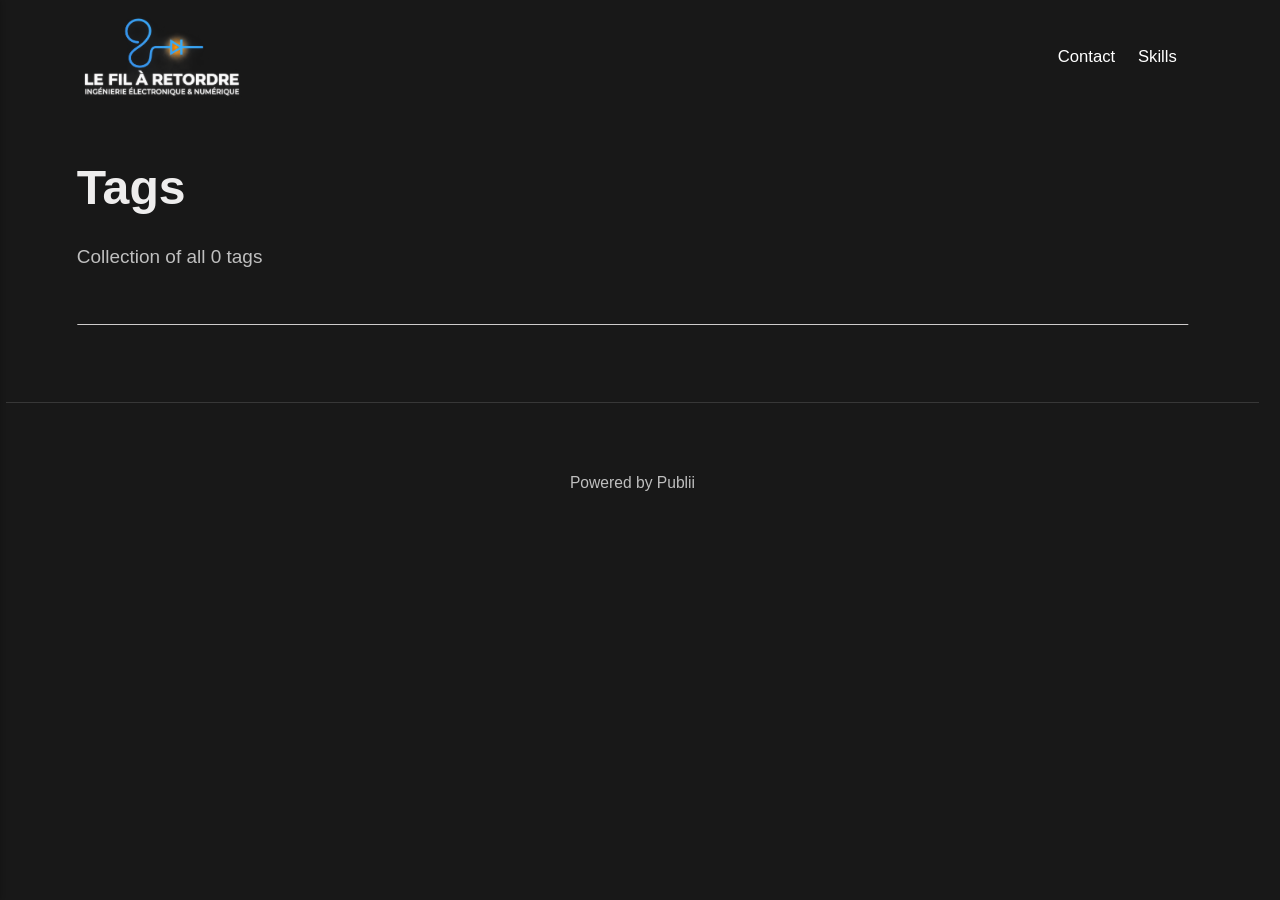
<file: tags/index.html>
<!DOCTYPE html><html lang="fr"><head><meta charset="utf-8"><meta http-equiv="X-UA-Compatible" content="IE=edge"><meta name="viewport" content="width=device-width,initial-scale=1"><title>All tags - Le Fil à Retordre</title><meta name="robots" content="noindex, follow"><meta name="generator" content="Publii Open-Source CMS for Static Site"><link rel="alternate" type="application/atom+xml" href="https://julienrat.github.io/lefilaretordre/feed.xml" title="Le Fil à Retordre - RSS"><link rel="alternate" type="application/json" href="https://julienrat.github.io/lefilaretordre/feed.json" title="Le Fil à Retordre - JSON"><meta property="og:title" content="Le Fil à Retordre"><meta property="og:image" content="https://julienrat.github.io/lefilaretordre/media/website/Logo-cable-bleu-et-diode-lumineuse.png"><meta property="og:image:width" content="1697"><meta property="og:image:height" content="927"><meta property="og:site_name" content="Le Fil à Retordre"><meta property="og:description" content=""><meta property="og:url" content="https://julienrat.github.io/lefilaretordre/tags/"><meta property="og:type" content="website"><link rel="stylesheet" href="https://julienrat.github.io/lefilaretordre/assets/css/style.css?v&#x3D;519131e8060291a4a00409a6a3310e10"><script type="application/ld+json">{"@context":"http://schema.org","@type":"Organization","name":"Le Fil à Retordre","logo":"https://julienrat.github.io/lefilaretordre/media/website/Logo-cable-bleu-et-diode-lumineuse.png","url":"https://julienrat.github.io/lefilaretordre/","sameAs":["https://www.linkedin.com/in/julienrat/"]}</script><noscript><style>img[loading] {
                    opacity: 1;
                }</style></noscript></head><body class="tags-template"><header class="top js-header"><a class="logo" href="https://julienrat.github.io/lefilaretordre/"><img src="https://julienrat.github.io/lefilaretordre/media/website/Logo-cable-bleu-et-diode-lumineuse.png" alt="Le Fil à Retordre" width="1697" height="927"></a><nav class="navbar js-navbar" aria-label="Main"><button class="navbar__toggle js-toggle" aria-label="Menu" aria-haspopup="true" aria-expanded="false"><span class="navbar__toggle-box"><span class="navbar__toggle-inner">Menu</span></span></button><ul class="navbar__menu"><li><a href="https://julienrat.github.io/lefilaretordre/contact/" target="_self">Contact</a></li><li><a href="https://julienrat.github.io/lefilaretordre/domaines-de-competences/" target="_self">Skills</a></li></ul></nav></header><main class="page page--tags"><div class="hero hero--noimage"><header class="hero__content"><div class="wrapper"><h1>Tags</h1><p class="page__desc">Collection of all 0 tags</p></div></header></div><div class="wrapper"><ul class="feed feed--grid"></ul></div></main><footer class="footer"><div class="wrapper"><div class="footer__copyright"><p>Powered by Publii</p></div><div class="footer__social"><a href="https://www.linkedin.com/in/julienrat/" aria-label="LinkedIn"><svg><use xlink:href="https://julienrat.github.io/lefilaretordre/assets/svg/svg-map.svg#linkedin"/></svg></a></div><button id="backToTop" class="footer__bttop" aria-label="Back to top" title="Back to top"><svg width="20" height="20"><use xlink:href="https://julienrat.github.io/lefilaretordre/assets/svg/svg-map.svg#toparrow"/></svg></button></div></footer><script defer="defer" src="https://julienrat.github.io/lefilaretordre/assets/js/scripts.min.js?v&#x3D;548663b90e1600fd2c2dd54433d04b71"></script><script>window.publiiThemeMenuConfig={mobileMenuMode:'sidebar',animationSpeed:300,submenuWidth: 'auto',doubleClickTime:500,mobileMenuExpandableSubmenus:true,relatedContainerForOverlayMenuSelector:'.top'};</script><script>var images = document.querySelectorAll('img[loading]');
        for (var i = 0; i < images.length; i++) {
            if (images[i].complete) {
                images[i].classList.add('is-loaded');
            } else {
                images[i].addEventListener('load', function () {
                    this.classList.add('is-loaded');
                }, false);
            }
        }</script></body></html>
</file>
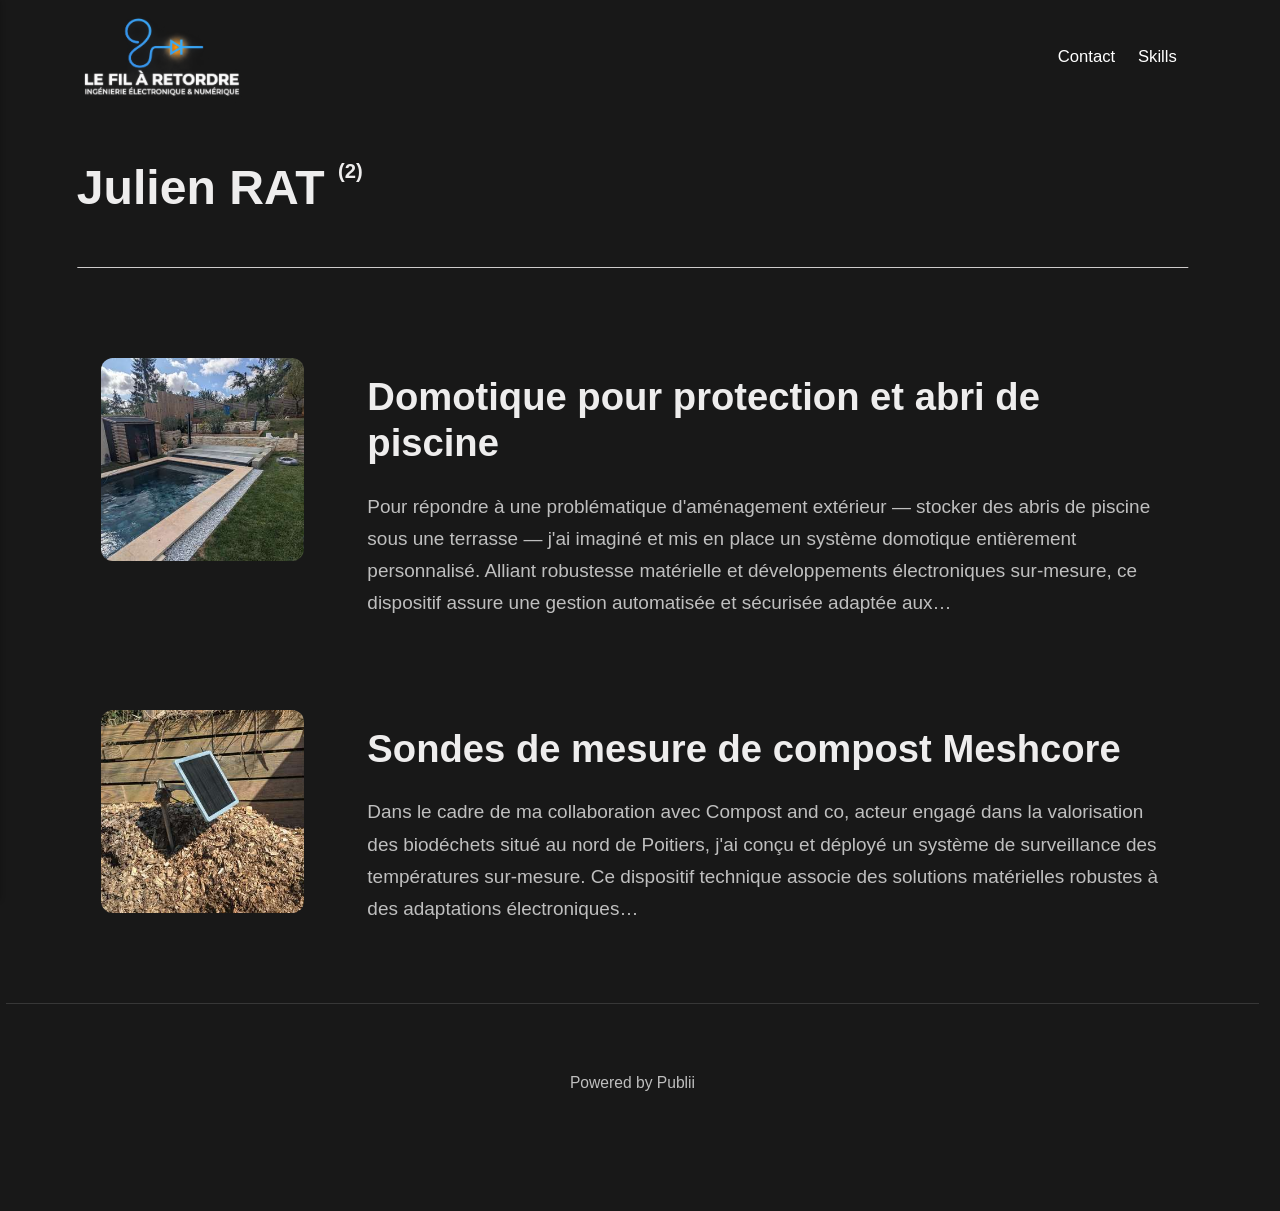
<file: authors/julien-rat/index.html>
<!DOCTYPE html><html lang="fr"><head><meta charset="utf-8"><meta http-equiv="X-UA-Compatible" content="IE=edge"><meta name="viewport" content="width=device-width,initial-scale=1"><title>Author: Julien RAT - Le Fil à Retordre</title><meta name="robots" content="noindex, follow"><meta name="generator" content="Publii Open-Source CMS for Static Site"><link rel="alternate" type="application/atom+xml" href="https://julienrat.github.io/lefilaretordre/feed.xml" title="Le Fil à Retordre - RSS"><link rel="alternate" type="application/json" href="https://julienrat.github.io/lefilaretordre/feed.json" title="Le Fil à Retordre - JSON"><meta property="og:title" content="Julien RAT"><meta property="og:image" content="https://julienrat.github.io/lefilaretordre/media/website/Logo-cable-bleu-et-diode-lumineuse.png"><meta property="og:image:width" content="1697"><meta property="og:image:height" content="927"><meta property="og:site_name" content="Le Fil à Retordre"><meta property="og:description" content=""><meta property="og:url" content="https://julienrat.github.io/lefilaretordre/authors/julien-rat/"><meta property="og:type" content="website"><link rel="stylesheet" href="https://julienrat.github.io/lefilaretordre/assets/css/style.css?v&#x3D;519131e8060291a4a00409a6a3310e10"><script type="application/ld+json">{"@context":"http://schema.org","@type":"Organization","name":"Le Fil à Retordre","logo":"https://julienrat.github.io/lefilaretordre/media/website/Logo-cable-bleu-et-diode-lumineuse.png","url":"https://julienrat.github.io/lefilaretordre/","sameAs":["https://www.linkedin.com/in/julienrat/"]}</script><noscript><style>img[loading] {
                    opacity: 1;
                }</style></noscript></head><body class="author-template"><header class="top js-header"><a class="logo" href="https://julienrat.github.io/lefilaretordre/"><img src="https://julienrat.github.io/lefilaretordre/media/website/Logo-cable-bleu-et-diode-lumineuse.png" alt="Le Fil à Retordre" width="1697" height="927"></a><nav class="navbar js-navbar" aria-label="Main"><button class="navbar__toggle js-toggle" aria-label="Menu" aria-haspopup="true" aria-expanded="false"><span class="navbar__toggle-box"><span class="navbar__toggle-inner">Menu</span></span></button><ul class="navbar__menu"><li><a href="https://julienrat.github.io/lefilaretordre/contact/" target="_self">Contact</a></li><li><a href="https://julienrat.github.io/lefilaretordre/domaines-de-competences/" target="_self">Skills</a></li></ul></nav></header><main class="page page--author"><div class="hero hero--noimage"><header class="hero__content"><div class="wrapper page--author__wrapper"><div><h1>Julien RAT <sup>(2)</sup></h1></div></div></header></div><div class="wrapper feed"><article class="feed__item feed__item--centered"><figure class="feed__image"><img src="https://julienrat.github.io/lefilaretordre/media/posts/5/PXL_20260821_090522345.jpg" srcset="https://julienrat.github.io/lefilaretordre/media/posts/5/responsive/PXL_20260821_090522345-xs.jpg 640w, https://julienrat.github.io/lefilaretordre/media/posts/5/responsive/PXL_20260821_090522345-sm.jpg 768w, https://julienrat.github.io/lefilaretordre/media/posts/5/responsive/PXL_20260821_090522345-md.jpg 1024w" sizes="(min-width: 600px) calc(4.38vw + 143px), 87.86vw" loading="lazy" height="2268" width="4032" alt=""></figure><div class="feed__content"><header><div class="feed__meta"></div><h2 class="feed__title"><a href="https://julienrat.github.io/lefilaretordre/domotique-pour-protection-et-abri-de-piscine/">Domotique pour protection et abri de piscine</a></h2></header><p>Pour répondre à une problématique d'aménagement extérieur — stocker des abris de piscine sous une terrasse — j'ai imaginé et mis en place un système domotique entièrement personnalisé. Alliant robustesse matérielle et développements électroniques sur-mesure, ce dispositif assure une gestion automatisée et sécurisée adaptée aux&hellip;</p></div></article><article class="feed__item feed__item--centered"><figure class="feed__image"><img src="https://julienrat.github.io/lefilaretordre/media/posts/3/PXL_20260320_132410784_preview-2.jpeg" srcset="https://julienrat.github.io/lefilaretordre/media/posts/3/responsive/PXL_20260320_132410784_preview-2-xs.jpeg 640w, https://julienrat.github.io/lefilaretordre/media/posts/3/responsive/PXL_20260320_132410784_preview-2-sm.jpeg 768w, https://julienrat.github.io/lefilaretordre/media/posts/3/responsive/PXL_20260320_132410784_preview-2-md.jpeg 1024w" sizes="(min-width: 600px) calc(4.38vw + 143px), 87.86vw" loading="lazy" height="1440" width="2560" alt=""></figure><div class="feed__content"><header><div class="feed__meta"></div><h2 class="feed__title"><a href="https://julienrat.github.io/lefilaretordre/sondes-de-mesure-de-compost-meshcore/">Sondes de mesure de compost Meshcore</a></h2></header><p>Dans le cadre de ma collaboration avec Compost and co, acteur engagé dans la valorisation des biodéchets situé au nord de Poitiers, j'ai conçu et déployé un système de surveillance des températures sur-mesure. Ce dispositif technique associe des solutions matérielles robustes à des adaptations électroniques&hellip;</p></div></article></div></main><footer class="footer"><div class="wrapper"><div class="footer__copyright"><p>Powered by Publii</p></div><div class="footer__social"><a href="https://www.linkedin.com/in/julienrat/" aria-label="LinkedIn"><svg><use xlink:href="https://julienrat.github.io/lefilaretordre/assets/svg/svg-map.svg#linkedin"/></svg></a></div><button id="backToTop" class="footer__bttop" aria-label="Back to top" title="Back to top"><svg width="20" height="20"><use xlink:href="https://julienrat.github.io/lefilaretordre/assets/svg/svg-map.svg#toparrow"/></svg></button></div></footer><script defer="defer" src="https://julienrat.github.io/lefilaretordre/assets/js/scripts.min.js?v&#x3D;548663b90e1600fd2c2dd54433d04b71"></script><script>window.publiiThemeMenuConfig={mobileMenuMode:'sidebar',animationSpeed:300,submenuWidth: 'auto',doubleClickTime:500,mobileMenuExpandableSubmenus:true,relatedContainerForOverlayMenuSelector:'.top'};</script><script>var images = document.querySelectorAll('img[loading]');
        for (var i = 0; i < images.length; i++) {
            if (images[i].complete) {
                images[i].classList.add('is-loaded');
            } else {
                images[i].addEventListener('load', function () {
                    this.classList.add('is-loaded');
                }, false);
            }
        }</script></body></html>
</file>
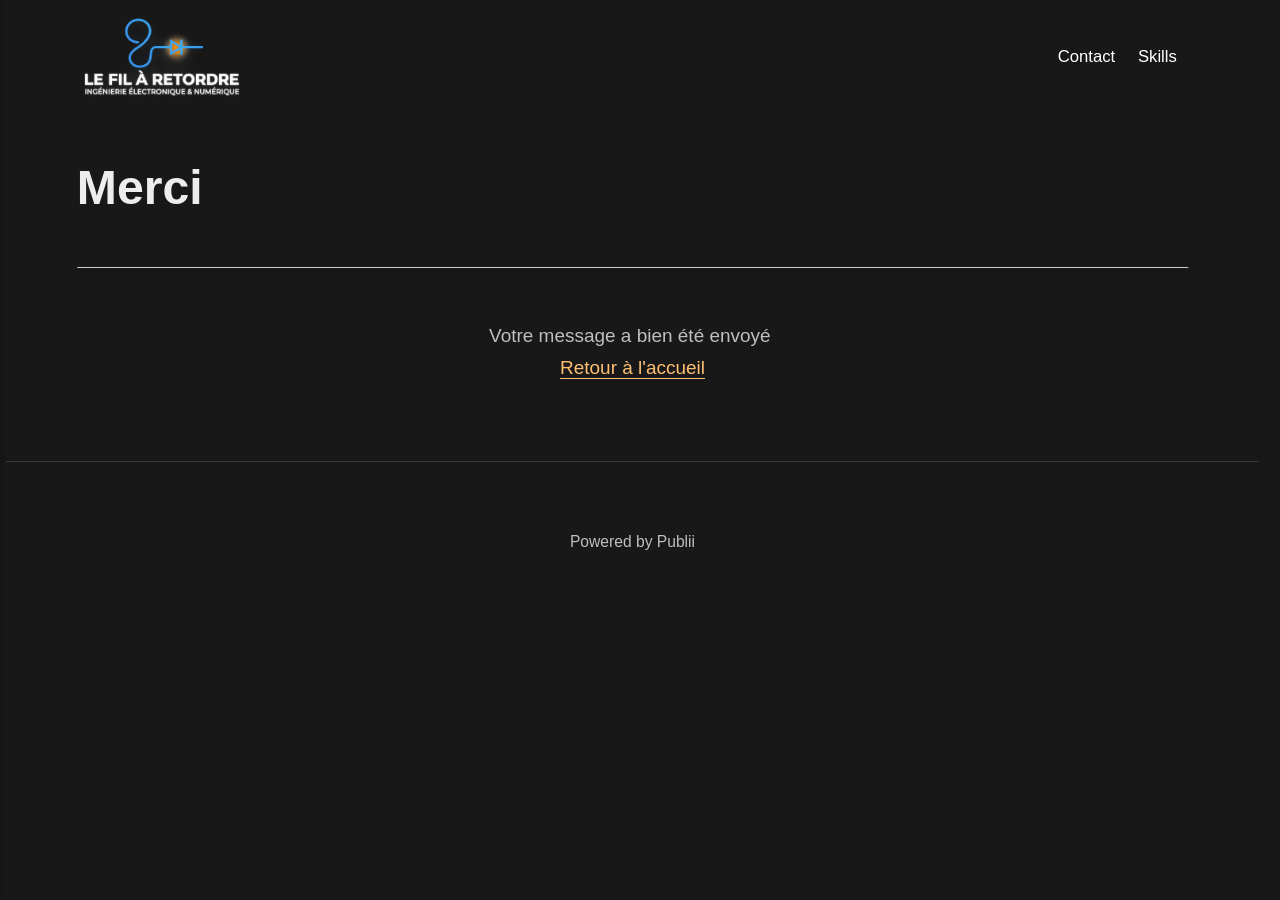
<file: contact/merci/index.html>
<!DOCTYPE html><html lang="fr"><head><meta charset="utf-8"><meta http-equiv="X-UA-Compatible" content="IE=edge"><meta name="viewport" content="width=device-width,initial-scale=1"><title>Merci - Le Fil à Retordre</title><meta name="description" content="Votre message a bien été envoyé Retour à l&#x27;accueil"><meta name="generator" content="Publii Open-Source CMS for Static Site"><link rel="canonical" href="https://julienrat.github.io/lefilaretordre/contact/merci/"><link rel="alternate" type="application/atom+xml" href="https://julienrat.github.io/lefilaretordre/feed.xml" title="Le Fil à Retordre - RSS"><link rel="alternate" type="application/json" href="https://julienrat.github.io/lefilaretordre/feed.json" title="Le Fil à Retordre - JSON"><meta property="og:title" content="Merci"><meta property="og:image" content="https://julienrat.github.io/lefilaretordre/media/website/Logo-cable-bleu-et-diode-lumineuse.png"><meta property="og:image:width" content="1697"><meta property="og:image:height" content="927"><meta property="og:site_name" content="Le Fil à Retordre"><meta property="og:description" content="Votre message a bien été envoyé Retour à l&#x27;accueil"><meta property="og:url" content="https://julienrat.github.io/lefilaretordre/contact/merci/"><meta property="og:type" content="article"><link rel="stylesheet" href="https://julienrat.github.io/lefilaretordre/assets/css/style.css?v&#x3D;519131e8060291a4a00409a6a3310e10"><script type="application/ld+json">{"@context":"http://schema.org","@type":"Article","mainEntityOfPage":{"@type":"WebPage","@id":"https://julienrat.github.io/lefilaretordre/contact/merci/"},"headline":"Merci","datePublished":"2026-10-28T00:39+01:00","dateModified":"2026-10-28T00:51+01:00","image":{"@type":"ImageObject","url":"https://julienrat.github.io/lefilaretordre/media/website/Logo-cable-bleu-et-diode-lumineuse.png","height":927,"width":1697},"description":"Votre message a bien été envoyé Retour à l'accueil","author":{"@type":"Person","name":"Julien RAT","url":"https://julienrat.github.io/lefilaretordre/authors/julien-rat/"},"publisher":{"@type":"Organization","name":"Julien RAT","logo":{"@type":"ImageObject","url":"https://julienrat.github.io/lefilaretordre/media/website/Logo-cable-bleu-et-diode-lumineuse.png","height":927,"width":1697}}}</script><noscript><style>img[loading] {
                    opacity: 1;
                }</style></noscript></head><body class="page-template"><header class="top js-header"><a class="logo" href="https://julienrat.github.io/lefilaretordre/"><img src="https://julienrat.github.io/lefilaretordre/media/website/Logo-cable-bleu-et-diode-lumineuse.png" alt="Le Fil à Retordre" width="1697" height="927"></a><nav class="navbar js-navbar" aria-label="Main"><button class="navbar__toggle js-toggle" aria-label="Menu" aria-haspopup="true" aria-expanded="false"><span class="navbar__toggle-box"><span class="navbar__toggle-inner">Menu</span></span></button><ul class="navbar__menu"><li><a href="https://julienrat.github.io/lefilaretordre/contact/" target="_self">Contact</a></li><li><a href="https://julienrat.github.io/lefilaretordre/domaines-de-competences/" target="_self">Skills</a></li></ul></nav></header><main class="page"><article class="content"><div class="hero hero--noimage"><header class="hero__content"><div class="wrapper"><h1>Merci</h1></div></header></div><div class="entry-wrapper content__entry"><p class="align-center">Votre message a bien été envoyé <br><a href="https://julienrat.github.io/lefilaretordre">Retour à l'accueil</a></p></div></article></main><footer class="footer"><div class="wrapper"><div class="footer__copyright"><p>Powered by Publii</p></div><div class="footer__social"><a href="https://www.linkedin.com/in/julienrat/" aria-label="LinkedIn"><svg><use xlink:href="https://julienrat.github.io/lefilaretordre/assets/svg/svg-map.svg#linkedin"/></svg></a></div><button id="backToTop" class="footer__bttop" aria-label="Back to top" title="Back to top"><svg width="20" height="20"><use xlink:href="https://julienrat.github.io/lefilaretordre/assets/svg/svg-map.svg#toparrow"/></svg></button></div></footer><script defer="defer" src="https://julienrat.github.io/lefilaretordre/assets/js/scripts.min.js?v&#x3D;548663b90e1600fd2c2dd54433d04b71"></script><script>window.publiiThemeMenuConfig={mobileMenuMode:'sidebar',animationSpeed:300,submenuWidth: 'auto',doubleClickTime:500,mobileMenuExpandableSubmenus:true,relatedContainerForOverlayMenuSelector:'.top'};</script><script>var images = document.querySelectorAll('img[loading]');
        for (var i = 0; i < images.length; i++) {
            if (images[i].complete) {
                images[i].classList.add('is-loaded');
            } else {
                images[i].addEventListener('load', function () {
                    this.classList.add('is-loaded');
                }, false);
            }
        }</script></body></html>
</file>
